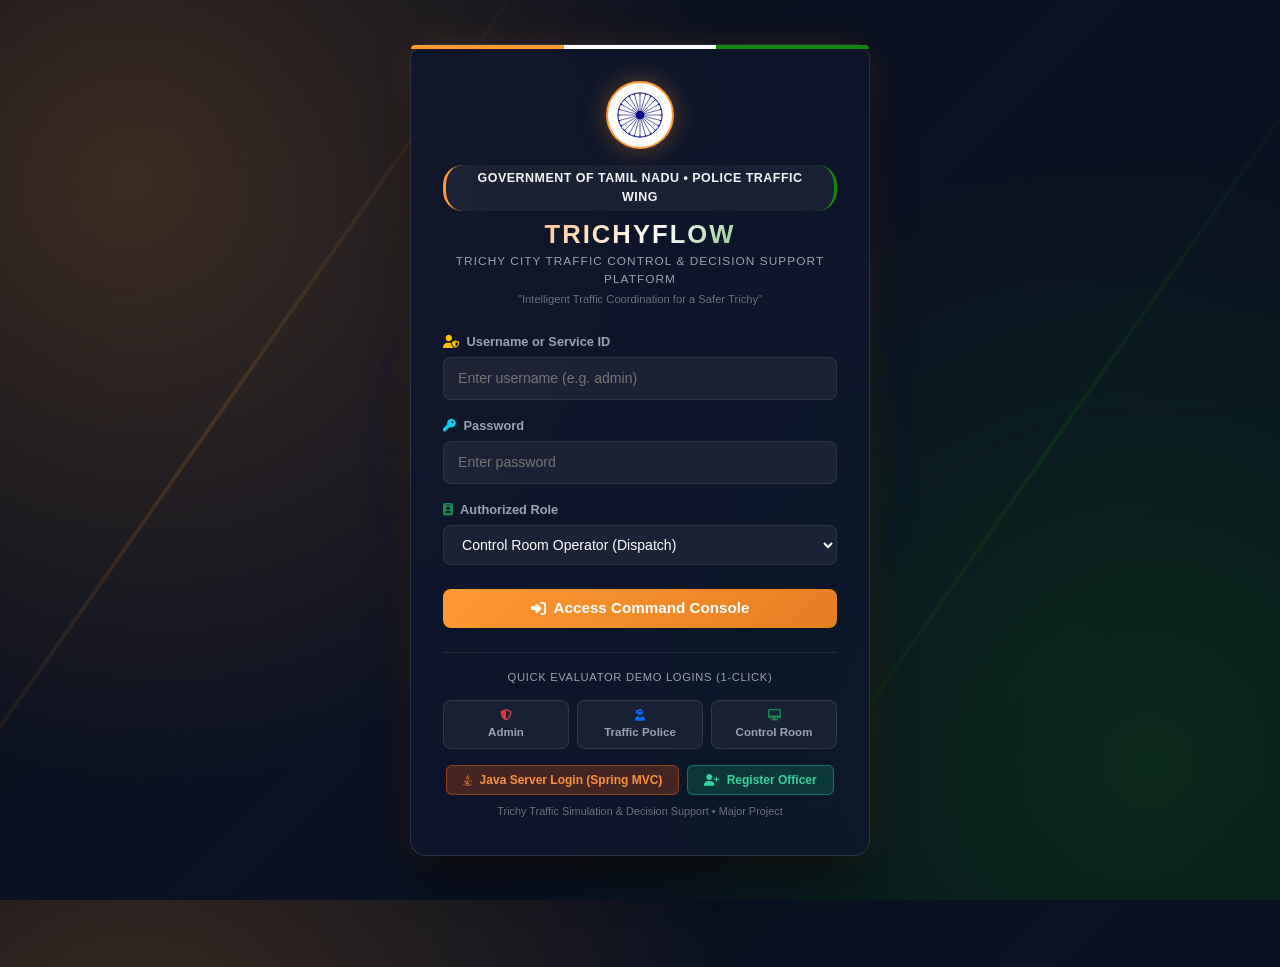
<file: index.html>
<!DOCTYPE html>
<html lang="en">
<head>
  <meta charset="UTF-8">
  <meta http-equiv="refresh" content="0; url=frontend/index.html">
  <title>TRICHYFLOW — Intelligent City Traffic Coordination & Emergency Response Platform</title>
  <script>
    window.location.replace("frontend/index.html");
  </script>
  <style>
    body {
      background-color: #060E1E;
      color: #FFFFFF;
      font-family: -apple-system, BlinkMacSystemFont, "Segoe UI", Roboto, sans-serif;
      display: flex;
      flex-direction: column;
      align-items: center;
      justify-content: center;
      min-height: 100vh;
      margin: 0;
      text-align: center;
    }
    .spinner {
      width: 48px;
      height: 48px;
      border: 4px solid rgba(255, 153, 51, 0.3);
      border-top: 4px solid #FF9933;
      border-radius: 50%;
      animation: spin 1s linear infinite;
      margin-bottom: 20px;
    }
    @keyframes spin {
      0% { transform: rotate(0deg); }
      100% { transform: rotate(360deg); }
    }
    a {
      color: #38bdf8;
      text-decoration: none;
      font-weight: 500;
    }
    a:hover {
      text-decoration: underline;
    }
  </style>
</head>
<body>
  <div class="spinner"></div>
  <h2>Loading TRICHYFLOW Control Center...</h2>
  <p>If you are not redirected automatically, <a href="frontend/index.html">click here to proceed</a>.</p>
</body>
</html>
</file>
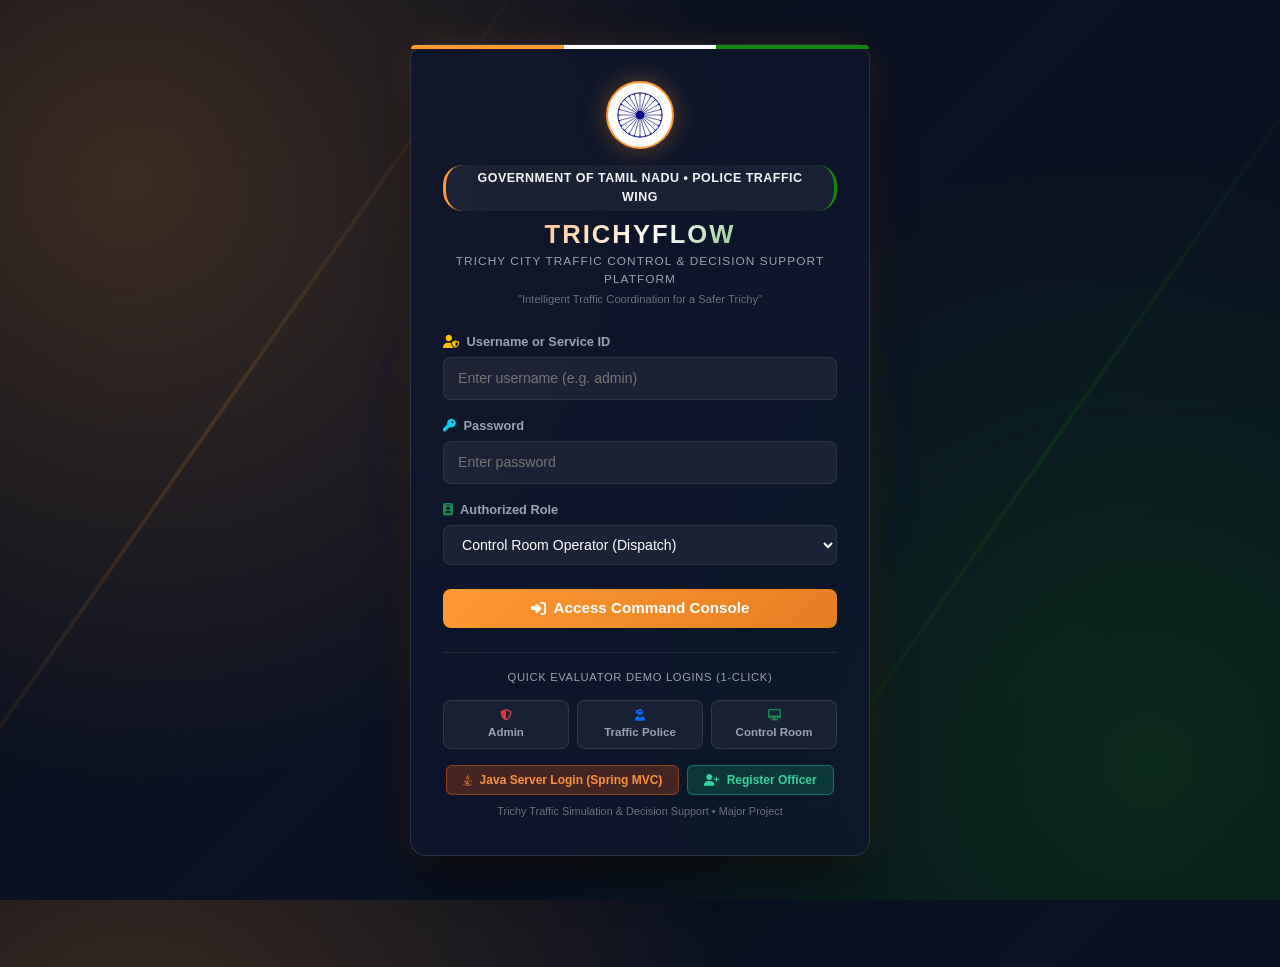
<file: frontend/index.html>
<!DOCTYPE html>
<html lang="en">
<head>
  <meta charset="UTF-8">
  <meta name="viewport" content="width=device-width, initial-scale=1.0">
  <title>TRICHYFLOW — Trichy City Traffic Control Command Centre</title>
  <!-- Bootstrap 5 CSS -->
  <link href="https://cdn.jsdelivr.net/npm/bootstrap@5.3.2/dist/css/bootstrap.min.css" rel="stylesheet">
  <!-- Font Awesome Icons -->
  <link rel="stylesheet" href="https://cdnjs.cloudflare.com/ajax/libs/font-awesome/6.4.2/css/all.min.css">
  <!-- Custom CSS -->
  <link rel="stylesheet" href="css/animations.css">
  <link rel="stylesheet" href="css/main.css">
  <style>
    /* Full-screen Indian Tricolour Background */
    body.login-page {
      background: radial-gradient(circle at 10% 20%, rgba(255, 153, 51, 0.22) 0%, transparent 45%),
                  radial-gradient(circle at 90% 85%, rgba(19, 136, 8, 0.22) 0%, transparent 45%),
                  linear-gradient(135deg, #050C1A 0%, #0A1122 50%, #060E1E 100%);
      min-height: 100vh;
      display: flex;
      align-items: center;
      justify-content: center;
      position: relative;
      overflow: hidden;
    }

    /* Ambient Road Flow Lights */
    .road-light-beam-1 {
      position: absolute;
      top: -20%;
      left: 15%;
      width: 4px;
      height: 140%;
      background: linear-gradient(180deg, transparent, var(--saffron), transparent);
      opacity: 0.15;
      transform: rotate(35deg);
      animation: floatParticles 8s ease-in-out infinite;
    }

    .road-light-beam-2 {
      position: absolute;
      bottom: -20%;
      right: 18%;
      width: 4px;
      height: 140%;
      background: linear-gradient(180deg, transparent, var(--india-green), transparent);
      opacity: 0.15;
      transform: rotate(35deg);
      animation: floatParticles 10s ease-in-out infinite reverse;
    }

    /* Subtle Rotating Ashoka Chakra in Center Background */
    .background-chakra {
      position: absolute;
      width: 580px;
      height: 580px;
      opacity: 0.04;
      pointer-events: none;
      z-index: 1;
      top: 50%;
      left: 50%;
      margin-top: -290px;
      margin-left: -290px;
    }

    /* Glassmorphism Login Container */
    .login-box {
      width: 100%;
      max-width: 460px;
      background: rgba(14, 22, 44, 0.82);
      backdrop-filter: blur(20px);
      -webkit-backdrop-filter: blur(20px);
      border: 1px solid rgba(255, 255, 255, 0.12);
      border-radius: 16px;
      padding: 36px 32px;
      box-shadow: 0 25px 50px -12px rgba(0, 0, 0, 0.7), 0 0 35px rgba(255, 153, 51, 0.12);
      position: relative;
      z-index: 10;
      animation: fadeInDown 0.6s cubic-bezier(0.16, 1, 0.3, 1) forwards;
    }

    .login-crest {
      width: 68px;
      height: 68px;
      margin: 0 auto 16px;
      background: #ffffff;
      border-radius: 50%;
      display: flex;
      align-items: center;
      justify-content: center;
      box-shadow: 0 0 24px var(--saffron-glow);
      border: 2px solid var(--saffron);
    }

    .demo-buttons-grid {
      display: grid;
      grid-template-columns: repeat(3, 1fr);
      gap: 8px;
      margin-top: 14px;
    }

    .demo-credential-btn {
      background: rgba(255, 255, 255, 0.05);
      border: 1px solid rgba(255, 255, 255, 0.1);
      color: #9CA3AF;
      border-radius: 8px;
      padding: 6px 4px;
      font-size: 0.72rem;
      text-align: center;
      cursor: pointer;
      transition: all 0.2s;
    }

    .demo-credential-btn:hover {
      background: rgba(255, 153, 51, 0.15);
      border-color: var(--saffron);
      color: #fff;
    }
  </style>
</head>
<body class="login-page">

  <!-- Ambient Light Beams -->
  <div class="road-light-beam-1"></div>
  <div class="road-light-beam-2"></div>

  <!-- Subtle Rotating Ashoka Chakra Background -->
  <div class="background-chakra animate-chakra">
    <img src="assets/images/ashoka_chakra.svg" alt="Ashoka Chakra" style="width: 100%; height: 100%;">
  </div>

  <div class="login-box">
    <!-- Tricolour Top Accent -->
    <div class="tricolour-bar" style="position: absolute; top: 0; left: 0; border-radius: 16px 16px 0 0;"></div>

    <div class="text-center mb-4">
      <div class="login-crest">
        <img src="assets/images/ashoka_chakra.svg" alt="Emblem" style="width: 48px; height: 48px;" class="animate-chakra-fast">
      </div>
      <div class="tricolour-pill mb-2">Government of Tamil Nadu • Police Traffic Wing</div>
      <h3 style="font-weight: 900; letter-spacing: 0.08em; margin: 0; font-size: 1.6rem;" class="brand-title">TRICHYFLOW</h3>
      <div style="font-size: 0.74rem; letter-spacing: 0.09em; color: #9CA3AF; text-transform: uppercase; margin-top: 4px;">
        Trichy City Traffic Control & Decision Support Platform
      </div>
      <div style="font-size: 0.7rem; color: #6B7280; margin-top: 2px;">
        "Intelligent Traffic Coordination for a Safer Trichy"
      </div>
    </div>

    <!-- Error message alert -->
    <div id="loginError" class="alert alert-danger py-2 px-3 mb-3 text-center" style="display: none; font-size: 0.8rem; background: rgba(239, 68, 68, 0.18); border-color: #ef4444; color: #fca5a5;"></div>

    <form id="loginForm">
      <div class="form-group mb-3">
        <label class="form-label"><i class="fa fa-user-shield text-warning me-1"></i> Username or Service ID</label>
        <input type="text" id="username" class="form-control-trichy" placeholder="Enter username (e.g. admin)" required>
      </div>

      <div class="form-group mb-3">
        <label class="form-label"><i class="fa fa-key text-info me-1"></i> Password</label>
        <input type="password" id="password" class="form-control-trichy" placeholder="Enter password" required>
      </div>

      <div class="form-group mb-4">
        <label class="form-label"><i class="fa fa-id-badge text-success me-1"></i> Authorized Role</label>
        <select id="roleSelect" class="form-control-trichy" required>
          <option value="ADMIN">System Administrator (Commissioner)</option>
          <option value="TRAFFIC_POLICE">Traffic Police (Field Operations)</option>
          <option value="CONTROL_ROOM" selected>Control Room Operator (Dispatch)</option>
        </select>
      </div>

      <button type="submit" class="btn-primary-trichy w-100 justify-content-center py-2" style="font-size: 0.95rem;">
        <i class="fa fa-sign-in-alt"></i> Access Command Console
      </button>
    </form>

    <!-- Preset Demo Logins for Instant College Evaluation -->
    <div class="mt-4 pt-3 border-top" style="border-color: rgba(255, 255, 255, 0.08) !important;">
      <div class="text-center" style="font-size: 0.7rem; color: #9CA3AF; text-transform: uppercase; letter-spacing: 0.06em;">
        Quick Evaluator Demo Logins (1-Click)
      </div>
      <div class="demo-buttons-grid">
        <button class="demo-credential-btn" data-user="admin" data-pass="admin123" data-role="ADMIN">
          <i class="fa fa-shield-alt text-danger"></i><br><b>Admin</b>
        </button>
        <button class="demo-credential-btn" data-user="police" data-pass="police123" data-role="TRAFFIC_POLICE">
          <i class="fa fa-user-ninja text-primary"></i><br><b>Traffic Police</b>
        </button>
        <button class="demo-credential-btn" data-user="control" data-pass="control123" data-role="CONTROL_ROOM">
          <i class="fa fa-desktop text-success"></i><br><b>Control Room</b>
        </button>
      </div>

      <!-- Java Spring Boot Portal Switch & Officer Registration -->
      <div class="mt-3 text-center d-flex justify-content-center gap-2">
        <a href="/login" class="badge text-decoration-none px-3 py-2" style="background: rgba(234, 88, 12, 0.25); border: 1px solid rgba(234, 88, 12, 0.5); color: #fb923c; font-size: 0.75rem;">
          <i class="fab fa-java me-1"></i> Java Server Login (Spring MVC)
        </a>
        <a href="/register" class="badge text-decoration-none px-3 py-2" style="background: rgba(16, 185, 129, 0.2); border: 1px solid rgba(16, 185, 129, 0.5); color: #34d399; font-size: 0.75rem;">
          <i class="fa fa-user-plus me-1"></i> Register Officer
        </a>
      </div>
      <div class="text-center mt-2" style="font-size: 0.68rem; color: #6B7280;">
        Trichy Traffic Simulation & Decision Support • Major Project
      </div>
    </div>
  </div>

  <!-- Scripts -->
  <script src="js/api.js"></script>
  <script src="js/auth.js"></script>
  <script>
    document.addEventListener('DOMContentLoaded', () => {
      AuthManager.initLogin();
    });
  </script>
</body>
</html>
</file>
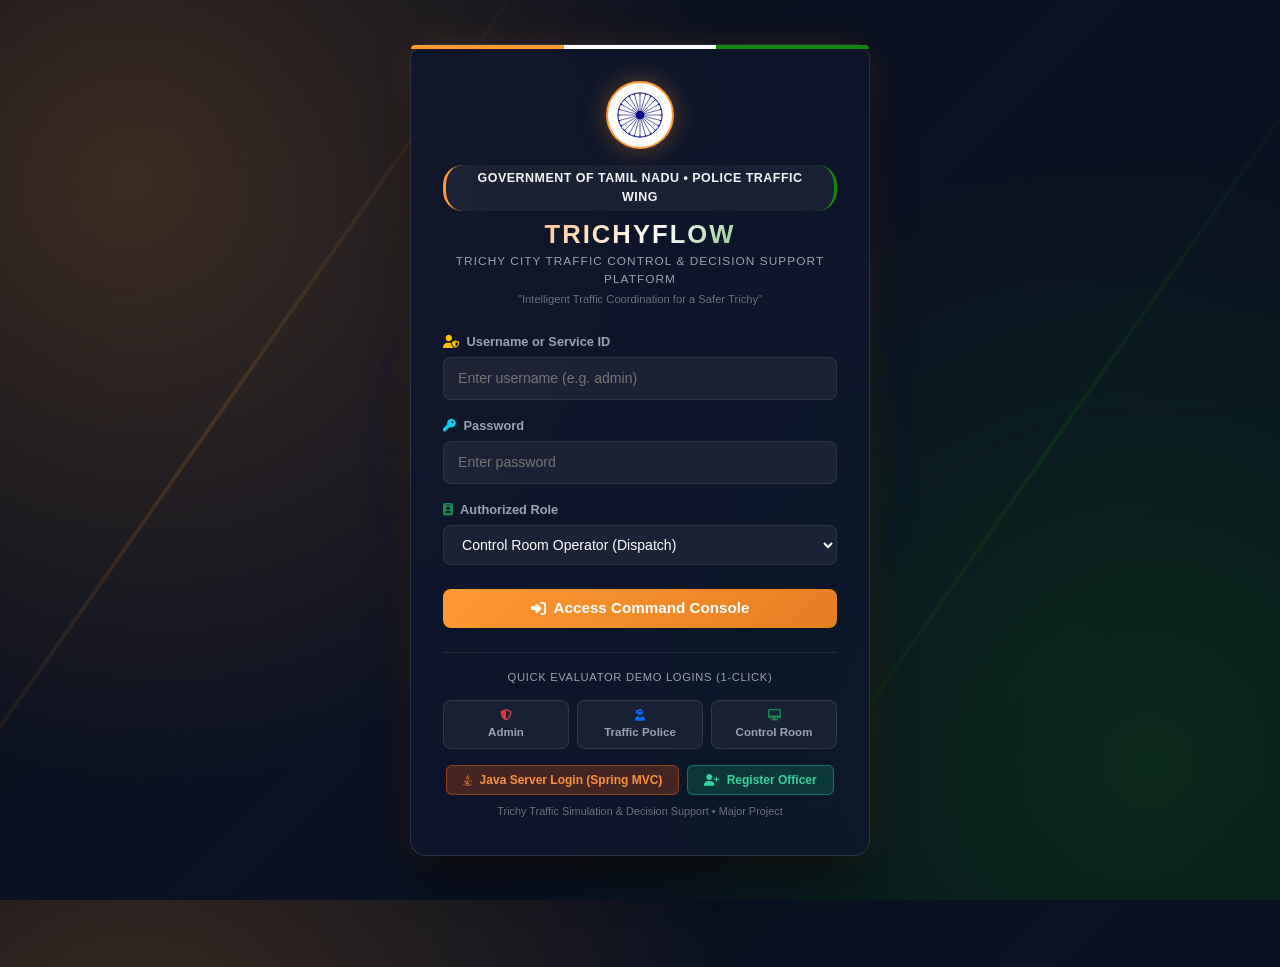
<file: frontend/police-dashboard.html>
<!DOCTYPE html>
<html lang="en">
<head>
  <meta charset="UTF-8">
  <meta name="viewport" content="width=device-width, initial-scale=1.0">
  <title>TRICHYFLOW — Traffic Police Field Command Portal</title>
  
  <!-- Bootstrap 5 CSS -->
  <link href="https://cdn.jsdelivr.net/npm/bootstrap@5.3.2/dist/css/bootstrap.min.css" rel="stylesheet">
  <!-- Font Awesome Icons -->
  <link rel="stylesheet" href="https://cdnjs.cloudflare.com/ajax/libs/font-awesome/6.4.2/css/all.min.css">
  
  <!-- Custom CSS -->
  <link rel="stylesheet" href="css/animations.css">
  <link rel="stylesheet" href="css/main.css">
</head>
<body>

  <!-- Top Navigation Header -->
  <header class="top-nav">
    <div class="brand-section">
      <div class="brand-logo-circle">
        <img src="assets/images/ashoka_chakra.svg" alt="Chakra" style="width: 28px; height: 28px;" class="animate-chakra">
      </div>
      <div>
        <div class="brand-title">TRICHYFLOW POLICE</div>
        <div class="brand-subtitle">Trichy City Traffic Police Field Operations Unit</div>
      </div>
    </div>

    <!-- Right Controls -->
    <div class="nav-actions">
      <div class="tricolour-pill">
        <i class="fa fa-shield-alt text-primary"></i> Field Duty Active
      </div>

      <!-- User Profile Badge -->
      <div class="user-profile-badge">
        <i class="fa fa-user-shield" style="font-size: 1.4rem; color: #3b82f6;"></i>
        <div>
          <div id="navUserName" style="font-size: 0.82rem; font-weight: 700; color: #fff;">Inspector M. Anbarasan</div>
          <div style="display: flex; gap: 6px; align-items: center;">
            <span id="navUserRole" class="role-pill role-police">TRAFFIC POLICE</span>
            <span id="navUserBadge" style="font-size: 0.68rem; color: #9ca3af;">TP-CHATH-42</span>
          </div>
        </div>
      </div>

      <a href="dashboard.html" class="btn-secondary-trichy" style="padding: 6px 12px; font-size: 0.8rem;" title="Switch to Control Room Map">
        <i class="fa fa-desktop"></i> Control Centre
      </a>

      <!-- Logout Button -->
      <button id="logoutBtn" class="btn-secondary-trichy" title="Sign Out" style="padding: 6px 10px;">
        <i class="fa fa-sign-out-alt"></i>
      </button>
    </div>
  </header>

  <div class="tricolour-bar"></div>

  <div class="container-fluid py-4 px-md-5">

    <!-- Quick Action Police Buttons Row -->
    <div class="glass-panel p-3 mb-4">
      <div class="d-flex flex-wrap gap-2 justify-content-between align-items-center">
        <div style="font-weight: 700; font-size: 0.9rem; color: #fff;">
          <i class="fa fa-bolt text-warning me-1"></i> Quick Police Field Actions:
        </div>
        <div class="d-flex flex-wrap gap-2">
          <button class="btn-danger-trichy" onclick="openPoliceModal('accident')">
            <i class="fa fa-car-crash"></i> Report Accident
          </button>
          <button class="btn-primary-trichy" onclick="openPoliceModal('roadblock')">
            <i class="fa fa-road-barrier"></i> Report Road Block
          </button>
          <button class="btn-green-trichy" onclick="openPoliceModal('challan')">
            <i class="fa fa-receipt"></i> Issue E-Challan
          </button>
          <a href="dashboard.html" class="btn-secondary-trichy">
            <i class="fa fa-map-marked-alt"></i> View Live Traffic Map
          </a>
          <button class="btn-secondary-trichy" onclick="alert('Priority Dispatch: Closest ambulance AMB-108-A is currently near Chathiram Bus Stand (1.2 km away).')">
            <i class="fa fa-ambulance text-danger"></i> Locate Ambulance
          </button>
        </div>
      </div>
    </div>

    <!-- Police Metrics Row -->
    <div class="stats-grid mb-4">
      <div class="glass-panel stat-card challans">
        <div class="stat-label">
          <span>Today's Violations</span>
          <i class="fa fa-video text-warning"></i>
        </div>
        <div class="stat-value" style="color: #34d399;">35</div>
        <div class="stat-subtext">Captured by Traffic Cameras</div>
      </div>

      <div class="glass-panel stat-card challans">
        <div class="stat-label">
          <span>Today's Challans</span>
          <i class="fa fa-file-invoice text-success"></i>
        </div>
        <div class="stat-value" style="color: #10b981;">₹42,500</div>
        <div class="stat-subtext">Issued by Division Officers</div>
      </div>

      <div class="glass-panel stat-card incidents">
        <div class="stat-label">
          <span>Unresolved Incidents</span>
          <i class="fa fa-clock text-danger"></i>
        </div>
        <div class="stat-value" style="color: #f87171;">04</div>
        <div class="stat-subtext">Officer dispatched on site</div>
      </div>

      <div class="glass-panel stat-card emergency">
        <div class="stat-label">
          <span>Nearby Emergency</span>
          <i class="fa fa-ambulance text-primary"></i>
        </div>
        <div class="stat-value" style="color: #60a5fa;">02</div>
        <div class="stat-subtext">Corridors in Sector 1</div>
      </div>
    </div>

    <!-- Police Content 2-Column Grid -->
    <div class="row g-4 mb-4">
      <!-- Unresolved Accidents & Roadblocks -->
      <div class="col-lg-7">
        <div class="glass-panel p-4 h-100">
          <div class="d-flex justify-content-between align-items-center mb-3">
            <h5 style="font-weight: 700; color: #fff; margin: 0;">
              <i class="fa fa-exclamation-circle text-danger me-2"></i> Field Incidents Assigned to You
            </h5>
            <span class="status-badge badge-critical">Active Alerts</span>
          </div>

          <div style="display: flex; flex-direction: column; gap: 12px;" id="policeIncidentsList">
            <!-- Populated via script -->
          </div>
        </div>
      </div>

      <!-- Nearby Emergency Vehicles on Field -->
      <div class="col-lg-5">
        <div class="glass-panel p-4 h-100">
          <div class="d-flex justify-content-between align-items-center mb-3">
            <h5 style="font-weight: 700; color: #fff; margin: 0;">
              <i class="fa fa-ambulance text-warning me-2"></i> Emergency Vehicles in Sector
            </h5>
            <span class="tricolour-pill">Real-time GPS</span>
          </div>

          <div style="display: flex; flex-direction: column; gap: 10px;" id="policeEmergencyVehiclesList">
            <!-- Populated via script -->
          </div>
        </div>
      </div>
    </div>

    <!-- Recent Field Challans Issued -->
    <div class="glass-panel p-4">
      <div class="d-flex justify-content-between align-items-center mb-3">
        <h5 style="font-weight: 700; color: #fff; margin: 0;">
          <i class="fa fa-receipt text-success me-2"></i> Recent E-Challans Issued by Your Division
        </h5>
        <button class="btn-green-trichy" onclick="openPoliceModal('challan')">
          <i class="fa fa-plus"></i> New Field Challan
        </button>
      </div>

      <div class="table-responsive">
        <table class="trichy-table">
          <thead>
            <tr>
              <th>Notice No</th>
              <th>Vehicle Number</th>
              <th>Owner Name</th>
              <th>Violation</th>
              <th>Location</th>
              <th>Fine Amount</th>
              <th>Status</th>
            </tr>
          </thead>
          <tbody id="policeChallansTableBody"></tbody>
        </table>
      </div>
    </div>

  </div>

  <!-- Scripts -->
  <script src="js/api.js"></script>
  <script src="js/auth.js"></script>
  <script>
    document.addEventListener('DOMContentLoaded', () => {
      // 1. Session check
      AuthManager.checkSession('TRAFFIC_POLICE');

      // 2. Populate incidents
      const incContainer = document.getElementById('policeIncidentsList');
      if (incContainer) {
        incContainer.innerHTML = TrichyMockDB.incidents.map(inc => `
          <div class="glass-panel p-3" style="border-left: 4px solid ${inc.severity === 'CRITICAL' ? '#ef4444' : '#f59e0b'};">
            <div class="d-flex justify-content-between">
              <b style="color: #fff; font-size: 0.9rem;">${inc.type.replace('_', ' ')}: ${inc.location}</b>
              <span class="status-badge badge-${inc.severity.toLowerCase()}">${inc.severity}</span>
            </div>
            <div style="font-size: 0.8rem; color: #d1d5db; margin: 4px 0;">${inc.description}</div>
            <div style="font-size: 0.76rem; color: #38bdf8;"><i class="fa fa-directions"></i> Recommended Detour: ${inc.detour}</div>
            <div class="d-flex justify-content-end gap-2 mt-2">
              <button class="btn-secondary-trichy" style="padding: 2px 8px; font-size: 0.72rem;" onclick="alert('Dispatched tow-truck and traffic constables to ${inc.location}.')">
                <i class="fa fa-truck-pickup"></i> Dispatch Recovery
              </button>
              <button class="btn-primary-trichy" style="padding: 2px 8px; font-size: 0.72rem;" onclick="alert('Incident #${inc.id} status updated to RESOLVED in database.')">
                <i class="fa fa-check"></i> Mark Cleared
              </button>
            </div>
          </div>
        `).join('');
      }

      // 3. Populate emergency vehicles
      const evContainer = document.getElementById('policeEmergencyVehiclesList');
      if (evContainer) {
        evContainer.innerHTML = TrichyMockDB.emergencyVehicles.map(v => `
          <div class="glass-panel p-3" style="border-left: 4px solid #3b82f6;">
            <div class="d-flex justify-content-between">
              <b style="color: #fff; font-size: 0.88rem;"><i class="fa fa-ambulance text-danger me-1"></i> ${v.code} (${v.type})</b>
              <span class="status-badge badge-${v.status === 'EN_ROUTE' ? 'critical' : 'normal'}">${v.status}</span>
            </div>
            <div style="font-size: 0.76rem; color: #9ca3af; margin-top: 4px;">
              Assigned Driver: <b>${v.driver}</b> (${v.contact})
            </div>
            <div style="font-size: 0.74rem; color: #38bdf8; margin-top: 2px;">
              Heading to: Mahatma Gandhi Memorial Govt Hospital (GH)
            </div>
          </div>
        `).join('');
      }

      // 4. Populate challans
      const challanBody = document.getElementById('policeChallansTableBody');
      if (challanBody) {
        challanBody.innerHTML = TrichyMockDB.challans.slice(0, 7).map(c => `
          <tr>
            <td><b>#CHL-${c.id}</b></td>
            <td><span class="tricolour-pill" style="font-family: monospace;">${c.vehicleNo}</span></td>
            <td>${c.owner}</td>
            <td><b style="color: #f87171;">${c.violation}</b></td>
            <td>${c.location}</td>
            <td><b>₹${c.fine}</b></td>
            <td><span class="status-badge ${c.status === 'PAID' ? 'badge-normal' : 'badge-critical'}">${c.status}</span></td>
          </tr>
        `).join('');
      }
    });

    function openPoliceModal(type) {
      if (type === 'challan') {
        const vno = prompt("Enter Vehicle Registration No (e.g. TN45AB1234):", "TN45XX9999");
        if (!vno) return;
        const offense = prompt("Enter Offense (Signal Jump / Speeding / No Helmet):", "Signal Jump");
        const fine = prompt("Fine Amount (₹):", "1000");
        TrichyAPI.createChallan({
          vehicleNo: vno.toUpperCase(),
          owner: "Registered Owner",
          violation: offense || "Signal Jump",
          location: "Thillai Nagar Signal",
          fine: parseFloat(fine) || 1000,
          status: "UNPAID"
        });
        alert(`Challan created successfully for ${vno}!\nLogged under Inspector M. Anbarasan.`);
        location.reload();
      } else if (type === 'accident') {
        const loc = prompt("Enter Accident Location in Trichy:", "Palakkarai Flyover Incline");
        if (!loc) return;
        TrichyAPI.reportIncident({
          type: "ACCIDENT",
          location: loc,
          lat: 10.8122,
          lng: 78.6981,
          severity: "HIGH",
          vehicles: 2,
          injuries: 1,
          description: "Field officer reported collision.",
          detour: "Divert via Goods Shed Road"
        });
        alert("Accident logged to central control room and map alert broadcasted!");
        location.reload();
      } else if (type === 'roadblock') {
        const reason = prompt("Enter Closure Reason:", "Emergency culvert structural repair");
        if (!reason) return;
        TrichyAPI.reportRoadBlock({
          roadId: 1,
          roadName: "Cauvery River Trunk Road",
          reason: reason,
          severity: "COMPLETE",
          start: "Now",
          end: "4 Hours",
          diversion: "Divert through Thiruvanaikoil old bridge."
        });
        alert("Road block logged and central GIS map updated!");
        location.reload();
      }
    }
  </script>
</body>
</html>
</file>
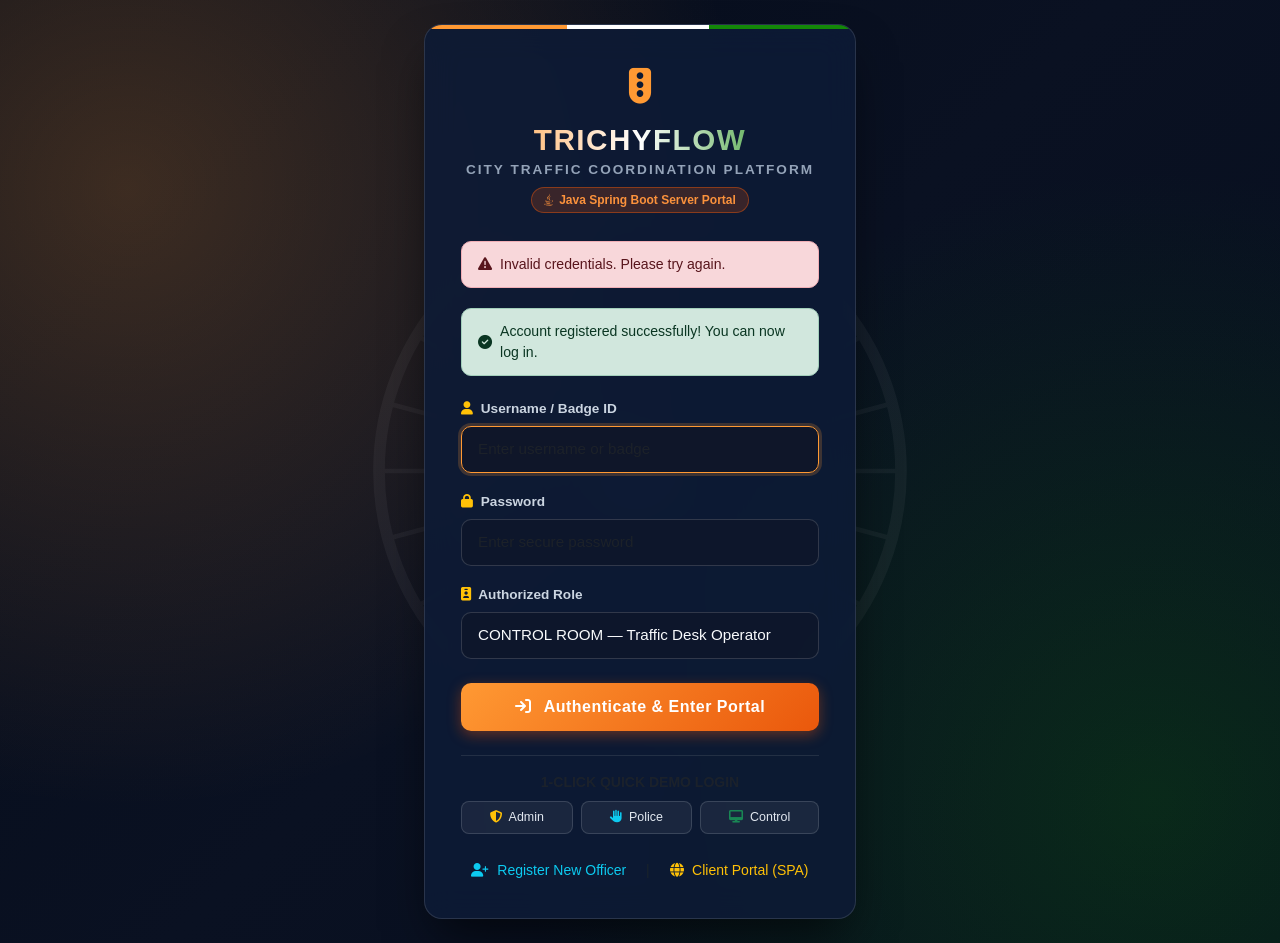
<file: backend/src/main/resources/templates/login.html>
<!DOCTYPE html>
<html xmlns:th="http://www.thymeleaf.org" lang="en">
<head>
  <meta charset="UTF-8">
  <meta name="viewport" content="width=device-width, initial-scale=1.0">
  <title>TRICHYFLOW — Java Portal Login | Trichy Traffic Control</title>
  <!-- Bootstrap 5 CSS -->
  <link href="https://cdn.jsdelivr.net/npm/bootstrap@5.3.2/dist/css/bootstrap.min.css" rel="stylesheet">
  <!-- Font Awesome Icons -->
  <link rel="stylesheet" href="https://cdnjs.cloudflare.com/ajax/libs/font-awesome/6.4.2/css/all.min.css">
  <style>
    :root {
      --saffron: #FF9933;
      --white: #FFFFFF;
      --india-green: #138808;
      --navy: #000080;
      --bg-dark: #060E1E;
      --card-bg: rgba(13, 27, 54, 0.88);
      --border-color: rgba(255, 255, 255, 0.12);
      --accent-blue: #38bdf8;
    }

    body {
      background: radial-gradient(circle at 10% 20%, rgba(255, 153, 51, 0.22) 0%, transparent 45%),
                  radial-gradient(circle at 90% 85%, rgba(19, 136, 8, 0.22) 0%, transparent 45%),
                  linear-gradient(135deg, #050C1A 0%, #0A1122 50%, #060E1E 100%);
      color: #F8FAFC;
      font-family: -apple-system, BlinkMacSystemFont, "Segoe UI", Roboto, sans-serif;
      min-height: 100vh;
      display: flex;
      align-items: center;
      justify-content: center;
      margin: 0;
      overflow-x: hidden;
      position: relative;
    }

    .ashoka-chakra-bg {
      position: absolute;
      width: 580px;
      height: 580px;
      opacity: 0.045;
      animation: rotateChakra 120s linear infinite;
      pointer-events: none;
      z-index: 0;
    }

    @keyframes rotateChakra {
      from { transform: rotate(0deg); }
      to { transform: rotate(360deg); }
    }

    .login-container {
      position: relative;
      z-index: 10;
      width: 100%;
      max-width: 480px;
      padding: 1.5rem;
    }

    .glass-card {
      background: var(--card-bg);
      backdrop-filter: blur(16px);
      -webkit-backdrop-filter: blur(16px);
      border: 1px solid var(--border-color);
      border-radius: 18px;
      box-shadow: 0 25px 50px -12px rgba(0, 0, 0, 0.65);
      padding: 2.25rem;
      position: relative;
      overflow: hidden;
    }

    .glass-card::before {
      content: '';
      position: absolute;
      top: 0;
      left: 0;
      right: 0;
      height: 4px;
      background: linear-gradient(90deg, var(--saffron) 0%, var(--saffron) 33%, #FFFFFF 33%, #FFFFFF 66%, var(--india-green) 66%, var(--india-green) 100%);
    }

    .logo-area {
      text-align: center;
      margin-bottom: 1.75rem;
    }

    .app-title {
      font-size: 1.85rem;
      font-weight: 800;
      letter-spacing: 1.5px;
      margin: 0.5rem 0 0.2rem;
      background: linear-gradient(90deg, var(--saffron) 0%, #FFFFFF 50%, var(--india-green) 100%);
      -webkit-background-clip: text;
      -webkit-text-fill-color: transparent;
    }

    .app-subtitle {
      color: #94A3B8;
      font-size: 0.85rem;
      text-transform: uppercase;
      letter-spacing: 2px;
      font-weight: 600;
    }

    .badge-java {
      display: inline-flex;
      align-items: center;
      gap: 6px;
      background: rgba(234, 88, 12, 0.2);
      border: 1px solid rgba(234, 88, 12, 0.45);
      color: #fb923c;
      padding: 3px 12px;
      border-radius: 20px;
      font-size: 0.75rem;
      font-weight: 600;
      margin-top: 6px;
    }

    .form-label {
      font-size: 0.85rem;
      font-weight: 600;
      color: #CBD5E1;
      margin-bottom: 0.4rem;
    }

    .form-control, .form-select {
      background: rgba(15, 23, 42, 0.75);
      border: 1px solid rgba(255, 255, 255, 0.15);
      color: #F8FAFC;
      border-radius: 10px;
      padding: 0.7rem 1rem;
      font-size: 0.95rem;
      transition: all 0.2s ease;
    }

    .form-control:focus, .form-select:focus {
      background: rgba(15, 23, 42, 0.95);
      border-color: var(--saffron);
      box-shadow: 0 0 0 3px rgba(255, 153, 51, 0.2);
      color: #FFFFFF;
    }

    .btn-tricolour {
      background: linear-gradient(135deg, var(--saffron) 0%, #ea580c 100%);
      border: none;
      color: #FFFFFF;
      font-weight: 700;
      letter-spacing: 0.5px;
      padding: 0.75rem;
      border-radius: 10px;
      width: 100%;
      font-size: 1rem;
      box-shadow: 0 4px 14px rgba(234, 88, 12, 0.4);
      transition: all 0.25s ease;
      cursor: pointer;
    }

    .btn-tricolour:hover {
      background: linear-gradient(135deg, #fb923c 0%, #f97316 100%);
      box-shadow: 0 6px 20px rgba(234, 88, 12, 0.6);
      transform: translateY(-1px);
    }

    .demo-pill-btn {
      background: rgba(255, 255, 255, 0.06);
      border: 1px solid rgba(255, 255, 255, 0.14);
      color: #E2E8F0;
      font-size: 0.78rem;
      border-radius: 8px;
      padding: 6px 10px;
      text-align: center;
      cursor: pointer;
      transition: all 0.2s ease;
    }

    .demo-pill-btn:hover {
      background: rgba(255, 255, 255, 0.14);
      color: #FFFFFF;
      border-color: var(--accent-blue);
    }

    .alert-custom {
      padding: 0.75rem 1rem;
      border-radius: 10px;
      font-size: 0.88rem;
      margin-bottom: 1.25rem;
    }
  </style>
</head>
<body>

  <!-- Rotating Ashoka Chakra Background -->
  <svg class="ashoka-chakra-bg" viewBox="0 0 100 100">
    <circle cx="50" cy="50" r="45" fill="none" stroke="#FFFFFF" stroke-width="2"/>
    <circle cx="50" cy="50" r="6" fill="#FFFFFF"/>
    <!-- 24 Spokes -->
    <g stroke="#FFFFFF" stroke-width="0.8">
      <line x1="50" y1="50" x2="50" y2="5" />
      <line x1="50" y1="50" x2="50" y2="95" />
      <line x1="50" y1="50" x2="5" y2="50" />
      <line x1="50" y1="50" x2="95" y2="50" />
      <line x1="50" y1="50" x2="18.18" y2="18.18" />
      <line x1="50" y1="50" x2="81.82" y2="81.82" />
      <line x1="50" y1="50" x2="18.18" y2="81.82" />
      <line x1="50" y1="50" x2="81.82" y2="18.18" />
      <line x1="50" y1="50" x2="38.36" y2="6.6" />
      <line x1="50" y1="50" x2="61.64" y2="93.4" />
      <line x1="50" y1="50" x2="6.6" y2="38.36" />
      <line x1="50" y1="50" x2="93.4" y2="61.64" />
      <line x1="50" y1="50" x2="26.7" y2="11.7" />
      <line x1="50" y1="50" x2="73.3" y2="88.3" />
      <line x1="50" y1="50" x2="11.7" y2="26.7" />
      <line x1="50" y1="50" x2="88.3" y2="73.3" />
      <line x1="50" y1="50" x2="61.64" y2="6.6" />
      <line x1="50" y1="50" x2="38.36" y2="93.4" />
      <line x1="50" y1="50" x2="93.4" y2="38.36" />
      <line x1="50" y1="50" x2="6.6" y2="61.64" />
      <line x1="50" y1="50" x2="73.3" y2="11.7" />
      <line x1="50" y1="50" x2="26.7" y2="88.3" />
      <line x1="50" y1="50" x2="88.3" y2="26.7" />
      <line x1="50" y1="50" x2="11.7" y2="73.3" />
    </g>
  </svg>

  <div class="login-container">
    <div class="glass-card">
      <div class="logo-area">
        <div style="font-size: 2.2rem; color: var(--saffron);">
          <i class="fa-solid fa-traffic-light"></i>
        </div>
        <h1 class="app-title">TRICHYFLOW</h1>
        <div class="app-subtitle">City Traffic Coordination Platform</div>
        <div>
          <span class="badge-java">
            <i class="fa-brands fa-java"></i> Java Spring Boot Server Portal
          </span>
        </div>
      </div>

      <!-- Feedback Alerts -->
      <div th:if="${error}" class="alert-custom alert alert-danger d-flex align-items-center gap-2">
        <i class="fa-solid fa-triangle-exclamation"></i>
        <span th:text="${error}">Invalid credentials. Please try again.</span>
      </div>

      <div th:if="${msg}" class="alert-custom alert alert-success d-flex align-items-center gap-2">
        <i class="fa-solid fa-circle-check"></i>
        <span th:text="${msg}">Account registered successfully! You can now log in.</span>
      </div>

      <!-- Java Form Login -->
      <form th:action="@{/login}" method="post" id="loginForm">
        <div class="mb-3">
          <label class="form-label">
            <i class="fa-solid fa-user text-warning me-1"></i> Username / Badge ID
          </label>
          <input type="text" name="username" id="username" class="form-control" placeholder="Enter username or badge" required autofocus>
        </div>

        <div class="mb-3">
          <label class="form-label">
            <i class="fa-solid fa-lock text-warning me-1"></i> Password
          </label>
          <input type="password" name="password" id="password" class="form-control" placeholder="Enter secure password" required>
        </div>

        <div class="mb-3">
          <label class="form-label">
            <i class="fa-solid fa-id-badge text-warning me-1"></i> Authorized Role
          </label>
          <select name="role" id="role" class="form-select">
            <option value="ADMIN">ADMIN — Traffic Commissioner / Superuser</option>
            <option value="TRAFFIC_POLICE">TRAFFIC POLICE — Field & Enforcement Officer</option>
            <option value="CONTROL_ROOM" selected>CONTROL ROOM — Traffic Desk Operator</option>
          </select>
        </div>

        <button type="submit" class="btn btn-tricolour mt-2">
          <i class="fa-solid fa-arrow-right-to-bracket me-2"></i> Authenticate & Enter Portal
        </button>
      </form>

      <!-- 1-Click Demo Fill -->
      <div class="mt-4 pt-3 border-top border-secondary border-opacity-25">
        <div class="text-center text-muted small mb-2 fw-semibold">1-CLICK QUICK DEMO LOGIN</div>
        <div class="d-grid gap-2 d-md-flex justify-content-between">
          <button type="button" class="demo-pill-btn flex-fill" onclick="fillDemo('admin', 'admin123', 'ADMIN')">
            <i class="fa-solid fa-shield-halved text-warning me-1"></i> Admin
          </button>
          <button type="button" class="demo-pill-btn flex-fill" onclick="fillDemo('police', 'police123', 'TRAFFIC_POLICE')">
            <i class="fa-solid fa-hand text-info me-1"></i> Police
          </button>
          <button type="button" class="demo-pill-btn flex-fill" onclick="fillDemo('control', 'control123', 'CONTROL_ROOM')">
            <i class="fa-solid fa-desktop text-success me-1"></i> Control
          </button>
        </div>
      </div>

      <!-- Registration & Client Links -->
      <div class="text-center mt-3 pt-2">
        <a th:href="@{/register}" class="text-info text-decoration-none small me-3">
          <i class="fa-solid fa-user-plus me-1"></i> Register New Officer
        </a>
        <span class="text-muted small">|</span>
        <a href="/frontend/index.html" class="text-warning text-decoration-none small ms-3">
          <i class="fa-solid fa-globe me-1"></i> Client Portal (SPA)
        </a>
      </div>
    </div>
  </div>

  <script>
    function fillDemo(username, password, role) {
      document.getElementById('username').value = username;
      document.getElementById('password').value = password;
      document.getElementById('role').value = role;
    }
  </script>
</body>
</html>
</file>
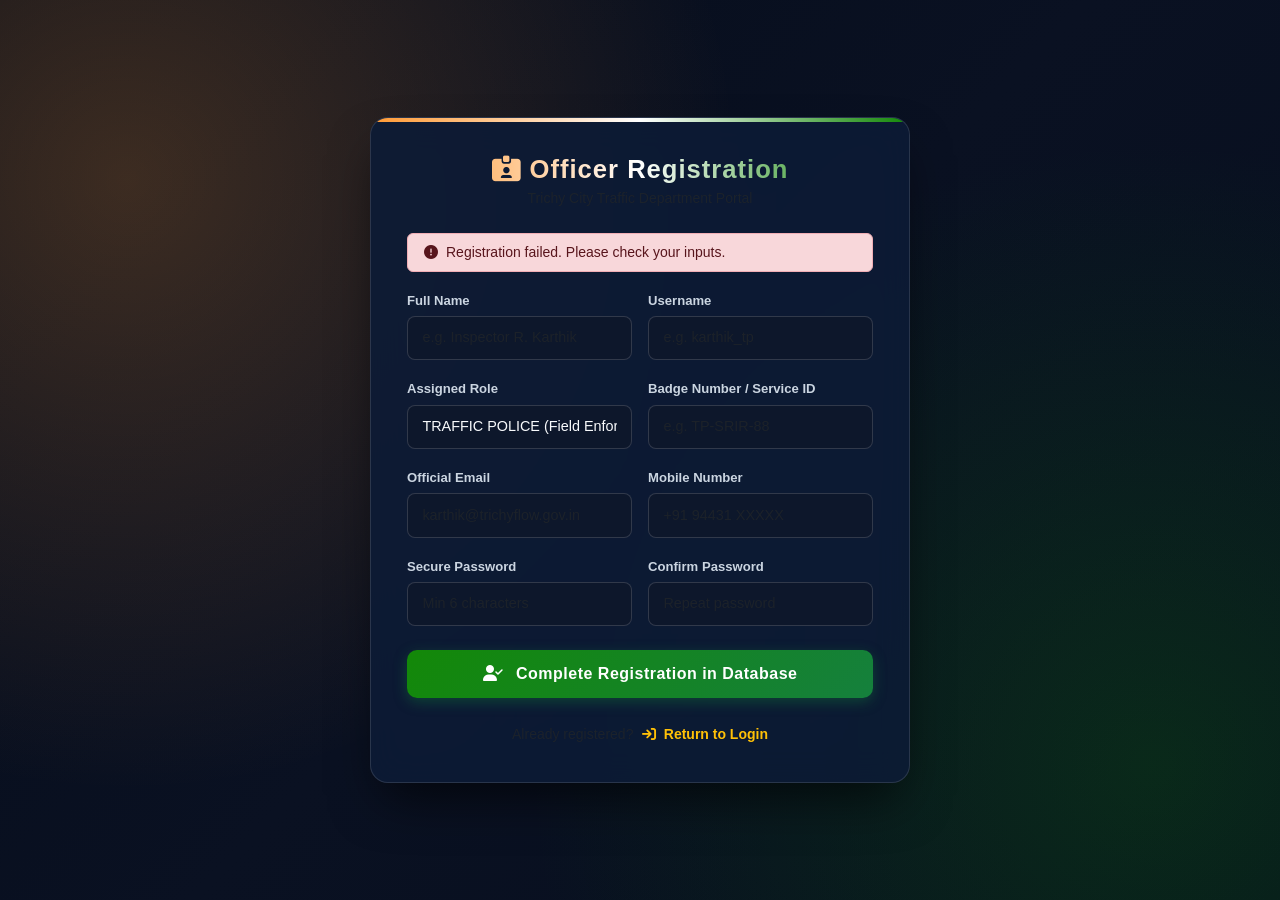
<file: backend/src/main/resources/templates/register.html>
<!DOCTYPE html>
<html xmlns:th="http://www.thymeleaf.org" lang="en">
<head>
  <meta charset="UTF-8">
  <meta name="viewport" content="width=device-width, initial-scale=1.0">
  <title>TRICHYFLOW — Register Officer / Operator | Trichy Traffic Control</title>
  <!-- Bootstrap 5 CSS -->
  <link href="https://cdn.jsdelivr.net/npm/bootstrap@5.3.2/dist/css/bootstrap.min.css" rel="stylesheet">
  <!-- Font Awesome Icons -->
  <link rel="stylesheet" href="https://cdnjs.cloudflare.com/ajax/libs/font-awesome/6.4.2/css/all.min.css">
  <style>
    :root {
      --saffron: #FF9933;
      --white: #FFFFFF;
      --india-green: #138808;
      --navy: #000080;
      --card-bg: rgba(13, 27, 54, 0.90);
      --border-color: rgba(255, 255, 255, 0.12);
      --accent-blue: #38bdf8;
    }

    body {
      background: radial-gradient(circle at 10% 20%, rgba(255, 153, 51, 0.22) 0%, transparent 45%),
                  radial-gradient(circle at 90% 85%, rgba(19, 136, 8, 0.22) 0%, transparent 45%),
                  linear-gradient(135deg, #050C1A 0%, #0A1122 50%, #060E1E 100%);
      color: #F8FAFC;
      font-family: -apple-system, BlinkMacSystemFont, "Segoe UI", Roboto, sans-serif;
      min-height: 100vh;
      display: flex;
      align-items: center;
      justify-content: center;
      margin: 0;
      padding: 2rem 1rem;
    }

    .register-container {
      width: 100%;
      max-width: 540px;
    }

    .glass-card {
      background: var(--card-bg);
      backdrop-filter: blur(16px);
      -webkit-backdrop-filter: blur(16px);
      border: 1px solid var(--border-color);
      border-radius: 18px;
      box-shadow: 0 25px 50px -12px rgba(0, 0, 0, 0.65);
      padding: 2.25rem;
      position: relative;
      overflow: hidden;
    }

    .glass-card::before {
      content: '';
      position: absolute;
      top: 0;
      left: 0;
      right: 0;
      height: 4px;
      background: linear-gradient(90deg, var(--saffron) 0%, #FFFFFF 50%, var(--india-green) 100%);
    }

    .app-title {
      font-size: 1.6rem;
      font-weight: 800;
      letter-spacing: 1px;
      background: linear-gradient(90deg, var(--saffron) 0%, #FFFFFF 50%, var(--india-green) 100%);
      -webkit-background-clip: text;
      -webkit-text-fill-color: transparent;
      margin-bottom: 0.2rem;
    }

    .form-label {
      font-size: 0.82rem;
      font-weight: 600;
      color: #CBD5E1;
      margin-bottom: 0.35rem;
    }

    .form-control, .form-select {
      background: rgba(15, 23, 42, 0.75);
      border: 1px solid rgba(255, 255, 255, 0.15);
      color: #F8FAFC;
      border-radius: 8px;
      padding: 0.65rem 0.9rem;
      font-size: 0.9rem;
    }

    .form-control:focus, .form-select:focus {
      background: rgba(15, 23, 42, 0.95);
      border-color: var(--saffron);
      box-shadow: 0 0 0 3px rgba(255, 153, 51, 0.2);
      color: #FFFFFF;
    }

    .btn-register {
      background: linear-gradient(135deg, var(--india-green) 0%, #15803d 100%);
      border: none;
      color: #FFFFFF;
      font-weight: 700;
      letter-spacing: 0.5px;
      padding: 0.75rem;
      border-radius: 10px;
      width: 100%;
      font-size: 1rem;
      box-shadow: 0 4px 14px rgba(21, 128, 61, 0.4);
      transition: all 0.25s ease;
      cursor: pointer;
    }

    .btn-register:hover {
      background: linear-gradient(135deg, #16a34a 0%, #15803d 100%);
      transform: translateY(-1px);
    }
  </style>
</head>
<body>

  <div class="register-container">
    <div class="glass-card">
      <div class="text-center mb-4">
        <h1 class="app-title"><i class="fa-solid fa-id-card-clip text-warning me-2"></i>Officer Registration</h1>
        <div class="text-muted small">Trichy City Traffic Department Portal</div>
      </div>

      <div th:if="${error}" class="alert alert-danger py-2 px-3 small d-flex align-items-center gap-2">
        <i class="fa-solid fa-circle-exclamation"></i>
        <span th:text="${error}">Registration failed. Please check your inputs.</span>
      </div>

      <form th:action="@{/register}" method="post">
        <div class="row g-3">
          <div class="col-md-6">
            <label class="form-label">Full Name</label>
            <input type="text" name="fullName" class="form-control" placeholder="e.g. Inspector R. Karthik" required>
          </div>
          <div class="col-md-6">
            <label class="form-label">Username</label>
            <input type="text" name="username" class="form-control" placeholder="e.g. karthik_tp" required>
          </div>

          <div class="col-md-6">
            <label class="form-label">Assigned Role</label>
            <select name="role" class="form-select" required>
              <option value="TRAFFIC_POLICE" selected>TRAFFIC POLICE (Field Enforcement)</option>
              <option value="CONTROL_ROOM">CONTROL ROOM (Desk Operator)</option>
              <option value="ADMIN">ADMIN (Supervisory Officer)</option>
            </select>
          </div>
          <div class="col-md-6">
            <label class="form-label">Badge Number / Service ID</label>
            <input type="text" name="badgeNumber" class="form-control" placeholder="e.g. TP-SRIR-88" required>
          </div>

          <div class="col-md-6">
            <label class="form-label">Official Email</label>
            <input type="email" name="email" class="form-control" placeholder="karthik@trichyflow.gov.in" required>
          </div>
          <div class="col-md-6">
            <label class="form-label">Mobile Number</label>
            <input type="text" name="phone" class="form-control" placeholder="+91 94431 XXXXX" required>
          </div>

          <div class="col-md-6">
            <label class="form-label">Secure Password</label>
            <input type="password" name="password" class="form-control" placeholder="Min 6 characters" required>
          </div>
          <div class="col-md-6">
            <label class="form-label">Confirm Password</label>
            <input type="password" name="confirmPassword" class="form-control" placeholder="Repeat password" required>
          </div>
        </div>

        <button type="submit" class="btn btn-register mt-4">
          <i class="fa-solid fa-user-check me-2"></i> Complete Registration in Database
        </button>
      </form>

      <div class="text-center mt-3 pt-2">
        <span class="text-muted small">Already registered?</span>
        <a th:href="@{/login}" class="text-warning text-decoration-none small fw-semibold ms-1">
          <i class="fa-solid fa-arrow-right-to-bracket me-1"></i> Return to Login
        </a>
      </div>
    </div>
  </div>

</body>
</html>
</file>
<file: frontend/css/animations.css>
/* ==============================================================================
   TRICHYFLOW Animations: Indian Tricolour Flow, Ashoka Chakra, Traffic Dynamics
   ============================================================================== */

@keyframes chakraRotate {
  from {
    transform: rotate(0deg);
  }
  to {
    transform: rotate(360deg);
  }
}

@keyframes tricolourFlow {
  0% {
    background-position: 0% 50%;
  }
  50% {
    background-position: 100% 50%;
  }
  100% {
    background-position: 0% 50%;
  }
}

@keyframes floatParticles {
  0% {
    transform: translateY(0px) translateX(0px);
    opacity: 0.3;
  }
  50% {
    transform: translateY(-25px) translateX(15px);
    opacity: 0.8;
  }
  100% {
    transform: translateY(0px) translateX(0px);
    opacity: 0.3;
  }
}

@keyframes roadLightFlow {
  0% {
    stroke-dashoffset: 200;
  }
  100% {
    stroke-dashoffset: 0;
  }
}

@keyframes pulseGlowRed {
  0% {
    box-shadow: 0 0 0 0 rgba(239, 68, 68, 0.7);
  }
  70% {
    box-shadow: 0 0 0 15px rgba(239, 68, 68, 0);
  }
  100% {
    box-shadow: 0 0 0 0 rgba(239, 68, 68, 0);
  }
}

@keyframes pulseGlowBlue {
  0% {
    box-shadow: 0 0 0 0 rgba(59, 130, 246, 0.8);
  }
  70% {
    box-shadow: 0 0 0 18px rgba(59, 130, 246, 0);
  }
  100% {
    box-shadow: 0 0 0 0 rgba(59, 130, 246, 0);
  }
}

@keyframes pulseGlowGreen {
  0% {
    box-shadow: 0 0 0 0 rgba(16, 185, 129, 0.7);
  }
  70% {
    box-shadow: 0 0 0 12px rgba(16, 185, 129, 0);
  }
  100% {
    box-shadow: 0 0 0 0 rgba(16, 185, 129, 0);
  }
}

@keyframes greenCorridorDash {
  to {
    stroke-dashoffset: -40;
  }
}

@keyframes emergencyFlash {
  0%, 100% {
    background-color: rgba(220, 38, 38, 0.2);
    border-color: #ef4444;
  }
  50% {
    background-color: rgba(30, 58, 138, 0.2);
    border-color: #3b82f6;
  }
}

@keyframes slideInRight {
  from {
    transform: translateX(120%);
    opacity: 0;
  }
  to {
    transform: translateX(0);
    opacity: 1;
  }
}

@keyframes fadeInDown {
  from {
    transform: translateY(-20px);
    opacity: 0;
  }
  to {
    transform: translateY(0);
    opacity: 1;
  }
}

.animate-chakra {
  animation: chakraRotate 60s linear infinite;
}

.animate-chakra-fast {
  animation: chakraRotate 20s linear infinite;
}

.pulse-red {
  animation: pulseGlowRed 2s infinite;
}

.pulse-blue {
  animation: pulseGlowBlue 1.8s infinite;
}

.pulse-green {
  animation: pulseGlowGreen 2.2s infinite;
}

.slide-in {
  animation: slideInRight 0.4s cubic-bezier(0.16, 1, 0.3, 1) forwards;
}

.fade-in {
  animation: fadeInDown 0.3s ease-out forwards;
}
</file>
<file: frontend/css/main.css>
/* ==============================================================================
   TRICHYFLOW Main Stylesheet: Smart City Traffic Control & Decision Support
   Indian National Tricolour Glassmorphic Design System
   ============================================================================== */

:root {
  --saffron: #FF9933;
  --saffron-glow: rgba(255, 153, 51, 0.35);
  --saffron-subtle: rgba(255, 153, 51, 0.12);
  --white: #FFFFFF;
  --india-green: #138808;
  --green-glow: rgba(19, 136, 8, 0.35);
  --green-subtle: rgba(19, 136, 8, 0.12);
  --navy-blue: #000080;
  --navy-deep: #050C1A;
  --bg-dark: #0A1122;
  --bg-card: rgba(16, 24, 48, 0.78);
  --bg-card-hover: rgba(24, 36, 68, 0.88);
  --border-glass: rgba(255, 255, 255, 0.08);
  --border-focus: rgba(255, 153, 51, 0.5);
  --text-primary: #F3F4F6;
  --text-secondary: #9CA3AF;
  --text-muted: #6B7280;
  --accent-blue: #3B82F6;
  --accent-red: #EF4444;
  --accent-yellow: #F59E0B;
  --accent-cyan: #06B6D4;
}

* {
  box-sizing: border-box;
  margin: 0;
  padding: 0;
}

body {
  font-family: 'Inter', -apple-system, BlinkMacSystemFont, "Segoe UI", Roboto, Oxygen, Ubuntu, sans-serif;
  background-color: var(--bg-dark);
  color: var(--text-primary);
  min-height: 100vh;
  overflow-x: hidden;
}

/* Scrollbars */
::-webkit-scrollbar {
  width: 8px;
  height: 8px;
}
::-webkit-scrollbar-track {
  background: rgba(10, 17, 34, 0.8);
}
::-webkit-scrollbar-thumb {
  background: rgba(255, 153, 51, 0.3);
  border-radius: 4px;
}
::-webkit-scrollbar-thumb:hover {
  background: var(--saffron);
}

/* Glassmorphic Container */
.glass-panel {
  background: var(--bg-card);
  backdrop-filter: blur(14px);
  -webkit-backdrop-filter: blur(14px);
  border: 1px solid var(--border-glass);
  border-radius: 12px;
  box-shadow: 0 8px 32px 0 rgba(0, 0, 0, 0.37);
  transition: all 0.25s ease;
}

.glass-panel:hover {
  border-color: rgba(255, 153, 51, 0.25);
}

/* Tricolour Accent Line */
.tricolour-bar {
  height: 4px;
  width: 100%;
  background: linear-gradient(90deg, var(--saffron) 0%, var(--saffron) 33.3%, var(--white) 33.3%, var(--white) 66.6%, var(--india-green) 66.6%, var(--india-green) 100%);
}

.tricolour-pill {
  display: inline-flex;
  align-items: center;
  gap: 8px;
  padding: 4px 12px;
  border-radius: 20px;
  background: rgba(255, 255, 255, 0.05);
  border-left: 3px solid var(--saffron);
  border-right: 3px solid var(--india-green);
  font-size: 0.78rem;
  font-weight: 600;
  letter-spacing: 0.04em;
  text-transform: uppercase;
}

/* Header */
.top-nav {
  height: 64px;
  background: rgba(8, 14, 28, 0.92);
  backdrop-filter: blur(16px);
  border-bottom: 1px solid var(--border-glass);
  display: flex;
  align-items: center;
  justify-content: space-between;
  padding: 0 24px;
  position: sticky;
  top: 0;
  z-index: 1020;
}

.brand-section {
  display: flex;
  align-items: center;
  gap: 12px;
  text-decoration: none;
}

.brand-logo-circle {
  width: 42px;
  height: 42px;
  border-radius: 50%;
  background: radial-gradient(circle, #ffffff 10%, #f0f4f8 100%);
  display: flex;
  align-items: center;
  justify-content: center;
  box-shadow: 0 0 16px var(--saffron-glow);
  position: relative;
  overflow: hidden;
}

.brand-title {
  font-size: 1.25rem;
  font-weight: 800;
  letter-spacing: 0.06em;
  background: linear-gradient(135deg, var(--saffron), #ffffff 55%, var(--india-green));
  -webkit-background-clip: text;
  -webkit-text-fill-color: transparent;
}

.brand-subtitle {
  font-size: 0.7rem;
  color: var(--text-secondary);
  letter-spacing: 0.08em;
  text-transform: uppercase;
}

.nav-actions {
  display: flex;
  align-items: center;
  gap: 16px;
}

/* Global Search */
.search-wrapper {
  position: relative;
  width: 280px;
}

.search-input {
  width: 100%;
  background: rgba(255, 255, 255, 0.06);
  border: 1px solid var(--border-glass);
  color: var(--text-primary);
  padding: 8px 12px 8px 36px;
  border-radius: 20px;
  font-size: 0.85rem;
  outline: none;
  transition: all 0.2s ease;
}

.search-input:focus {
  background: rgba(255, 255, 255, 0.1);
  border-color: var(--saffron);
  box-shadow: 0 0 10px var(--saffron-glow);
  width: 340px;
}

.search-icon {
  position: absolute;
  left: 12px;
  top: 50%;
  transform: translateY(-50%);
  color: var(--text-secondary);
  font-size: 0.85rem;
}

/* User Badge */
.user-profile-badge {
  display: flex;
  align-items: center;
  gap: 10px;
  padding: 6px 14px;
  background: rgba(255, 255, 255, 0.04);
  border: 1px solid var(--border-glass);
  border-radius: 24px;
  cursor: pointer;
  transition: 0.2s;
}

.user-profile-badge:hover {
  background: rgba(255, 255, 255, 0.08);
}

.role-pill {
  font-size: 0.68rem;
  font-weight: 700;
  padding: 2px 8px;
  border-radius: 12px;
  text-transform: uppercase;
}

.role-admin {
  background: rgba(239, 68, 68, 0.2);
  color: #f87171;
  border: 1px solid rgba(239, 68, 68, 0.3);
}

.role-police {
  background: rgba(59, 130, 246, 0.2);
  color: #60a5fa;
  border: 1px solid rgba(59, 130, 246, 0.3);
}

.role-control {
  background: rgba(16, 185, 129, 0.2);
  color: #34d399;
  border: 1px solid rgba(16, 185, 129, 0.3);
}

/* Layout */
.app-container {
  display: flex;
  min-height: calc(100vh - 68px);
}

/* Sidebar */
.sidebar {
  width: 250px;
  background: rgba(10, 16, 32, 0.95);
  border-right: 1px solid var(--border-glass);
  padding: 16px 12px;
  display: flex;
  flex-direction: column;
  gap: 6px;
  flex-shrink: 0;
}

.sidebar-item {
  display: flex;
  align-items: center;
  gap: 12px;
  padding: 10px 14px;
  border-radius: 8px;
  color: var(--text-secondary);
  text-decoration: none;
  font-size: 0.88rem;
  font-weight: 500;
  transition: all 0.2s ease;
  cursor: pointer;
}

.sidebar-item i {
  font-size: 1.1rem;
  width: 22px;
  text-align: center;
}

.sidebar-item:hover {
  background: rgba(255, 255, 255, 0.05);
  color: var(--white);
  transform: translateX(4px);
}

.sidebar-item.active {
  background: linear-gradient(90deg, rgba(255, 153, 51, 0.18), rgba(19, 136, 8, 0.12));
  color: var(--saffron);
  font-weight: 600;
  border-left: 3px solid var(--saffron);
}

.sidebar-heading {
  font-size: 0.68rem;
  text-transform: uppercase;
  letter-spacing: 0.08em;
  color: var(--text-muted);
  padding: 12px 14px 4px;
}

/* Main Content Area */
.main-content {
  flex: 1;
  padding: 24px;
  overflow-y: auto;
  display: flex;
  flex-direction: column;
  gap: 20px;
}

/* Live Simulation Banner */
.simulation-pill-banner {
  display: flex;
  align-items: center;
  justify-content: space-between;
  background: rgba(255, 153, 51, 0.08);
  border: 1px solid rgba(255, 153, 51, 0.25);
  padding: 8px 16px;
  border-radius: 8px;
  font-size: 0.82rem;
}

/* Emergency Mode Alert Banner */
.emergency-mode-banner {
  display: none;
  align-items: center;
  justify-content: space-between;
  background: linear-gradient(90deg, rgba(239, 68, 68, 0.25), rgba(220, 38, 38, 0.4), rgba(239, 68, 68, 0.25));
  border: 2px solid #ef4444;
  border-radius: 10px;
  padding: 12px 20px;
  color: #fff;
  font-weight: 700;
  animation: emergencyFlash 1.5s infinite;
}

/* Metric Counter Cards */
.stats-grid {
  display: grid;
  grid-template-columns: repeat(auto-fit, minmax(180px, 1fr));
  gap: 16px;
}

.stat-card {
  padding: 18px 20px;
  position: relative;
  overflow: hidden;
}

.stat-card::before {
  content: '';
  position: absolute;
  top: 0;
  left: 0;
  right: 0;
  height: 3px;
}

.stat-card.junctions::before { background: var(--saffron); }
.stat-card.incidents::before { background: var(--accent-red); }
.stat-card.congestion::before { background: var(--accent-yellow); }
.stat-card.emergency::before { background: var(--accent-blue); }
.stat-card.roadblocks::before { background: var(--text-muted); }
.stat-card.challans::before { background: var(--india-green); }

.stat-label {
  font-size: 0.72rem;
  font-weight: 700;
  letter-spacing: 0.08em;
  text-transform: uppercase;
  color: var(--text-secondary);
  display: flex;
  align-items: center;
  justify-content: space-between;
}

.stat-value {
  font-size: 2.1rem;
  font-weight: 800;
  margin-top: 6px;
  color: #ffffff;
  font-variant-numeric: tabular-nums;
}

.stat-subtext {
  font-size: 0.72rem;
  color: var(--text-muted);
  margin-top: 4px;
}

/* Map Section */
.map-card {
  height: 520px;
  display: flex;
  flex-direction: column;
  position: relative;
}

.map-header {
  padding: 12px 18px;
  display: flex;
  align-items: center;
  justify-content: space-between;
  border-bottom: 1px solid var(--border-glass);
}

.map-container {
  flex: 1;
  width: 100%;
  border-radius: 0 0 12px 12px;
  overflow: hidden;
  background: #0d1527;
}

/* Map Floating Overlays */
.map-legend-box {
  position: absolute;
  bottom: 20px;
  right: 20px;
  z-index: 1000;
  background: rgba(10, 17, 34, 0.9);
  backdrop-filter: blur(12px);
  border: 1px solid var(--border-glass);
  padding: 10px 14px;
  border-radius: 8px;
  font-size: 0.75rem;
  display: flex;
  flex-direction: column;
  gap: 6px;
}

.legend-item {
  display: flex;
  align-items: center;
  gap: 8px;
}

.legend-dot {
  width: 10px;
  height: 10px;
  border-radius: 50%;
}

/* 2-Column Split Section */
.dashboard-grid-2 {
  display: grid;
  grid-template-columns: 2fr 1fr;
  gap: 20px;
}

@media (max-width: 1100px) {
  .dashboard-grid-2 {
    grid-template-columns: 1fr;
  }
}

/* Buttons */
.btn-primary-trichy {
  background: linear-gradient(135deg, var(--saffron), #e67e22);
  color: #fff;
  border: none;
  font-weight: 600;
  padding: 8px 16px;
  border-radius: 8px;
  cursor: pointer;
  transition: all 0.2s;
  display: inline-flex;
  align-items: center;
  gap: 8px;
  font-size: 0.85rem;
}

.btn-primary-trichy:hover {
  box-shadow: 0 0 16px var(--saffron-glow);
  transform: translateY(-1px);
}

.btn-secondary-trichy {
  background: rgba(255, 255, 255, 0.08);
  color: var(--text-primary);
  border: 1px solid var(--border-glass);
  font-weight: 500;
  padding: 8px 14px;
  border-radius: 8px;
  cursor: pointer;
  transition: 0.2s;
  display: inline-flex;
  align-items: center;
  gap: 8px;
  font-size: 0.85rem;
}

.btn-secondary-trichy:hover {
  background: rgba(255, 255, 255, 0.14);
}

.btn-green-trichy {
  background: linear-gradient(135deg, var(--india-green), #0d5f05);
  color: #fff;
  border: none;
  font-weight: 600;
  padding: 8px 16px;
  border-radius: 8px;
  cursor: pointer;
  transition: 0.2s;
  display: inline-flex;
  align-items: center;
  gap: 8px;
  font-size: 0.85rem;
}

.btn-green-trichy:hover {
  box-shadow: 0 0 16px var(--green-glow);
  transform: translateY(-1px);
}

.btn-danger-trichy {
  background: linear-gradient(135deg, #ef4444, #b91c1c);
  color: #fff;
  border: none;
  font-weight: 600;
  padding: 8px 16px;
  border-radius: 8px;
  cursor: pointer;
  transition: 0.2s;
}

/* Tables */
.trichy-table {
  width: 100%;
  border-collapse: collapse;
  font-size: 0.82rem;
}

.trichy-table th {
  background: rgba(255, 255, 255, 0.03);
  padding: 12px 14px;
  text-align: left;
  font-weight: 600;
  color: var(--text-secondary);
  border-bottom: 1px solid var(--border-glass);
}

.trichy-table td {
  padding: 12px 14px;
  border-bottom: 1px solid rgba(255, 255, 255, 0.04);
  color: var(--text-primary);
}

.trichy-table tr:hover td {
  background: rgba(255, 255, 255, 0.02);
}

/* Modals */
.modal-overlay {
  display: none;
  position: fixed;
  top: 0;
  left: 0;
  width: 100%;
  height: 100%;
  background: rgba(0, 0, 0, 0.7);
  backdrop-filter: blur(8px);
  z-index: 2000;
  align-items: center;
  justify-content: center;
}

.modal-card {
  width: 90%;
  max-width: 650px;
  max-height: 90vh;
  overflow-y: auto;
  background: #0f172a;
  border: 1px solid rgba(255, 153, 51, 0.3);
  border-radius: 14px;
  padding: 24px;
  box-shadow: 0 20px 50px rgba(0, 0, 0, 0.7);
}

/* Form inputs */
.form-group {
  margin-bottom: 16px;
}

.form-label {
  display: block;
  font-size: 0.8rem;
  font-weight: 600;
  color: var(--text-secondary);
  margin-bottom: 6px;
}

.form-control-trichy {
  width: 100%;
  padding: 10px 14px;
  background: rgba(255, 255, 255, 0.06);
  border: 1px solid var(--border-glass);
  border-radius: 8px;
  color: #fff;
  font-size: 0.88rem;
  outline: none;
  transition: 0.2s;
}

.form-control-trichy:focus {
  border-color: var(--saffron);
  box-shadow: 0 0 10px var(--saffron-glow);
}

/* Badges */
.badge-normal { background: rgba(16, 185, 129, 0.15); color: #34d399; border: 1px solid rgba(16, 185, 129, 0.3); }
.badge-moderate { background: rgba(245, 158, 11, 0.15); color: #fbbf24; border: 1px solid rgba(245, 158, 11, 0.3); }
.badge-heavy { background: rgba(239, 68, 68, 0.15); color: #f87171; border: 1px solid rgba(239, 68, 68, 0.3); }
.badge-critical { background: rgba(220, 38, 38, 0.35); color: #fca5a5; border: 1px solid #ef4444; }

.status-badge {
  padding: 3px 10px;
  border-radius: 12px;
  font-size: 0.72rem;
  font-weight: 600;
  display: inline-block;
}

/* Notification Drawer */
.toast-container-trichy {
  position: fixed;
  bottom: 24px;
  right: 24px;
  display: flex;
  flex-direction: column;
  gap: 10px;
  z-index: 3000;
  max-width: 380px;
}

.toast-trichy {
  background: rgba(15, 23, 42, 0.95);
  backdrop-filter: blur(12px);
  border-left: 4px solid var(--saffron);
  border-radius: 8px;
  padding: 12px 16px;
  box-shadow: 0 10px 25px rgba(0, 0, 0, 0.5);
  display: flex;
  gap: 12px;
  align-items: flex-start;
  color: #fff;
  font-size: 0.84rem;
}

.toast-emergency {
  border-left-color: #ef4444;
  background: rgba(40, 10, 15, 0.95);
}

/* Responsive adjustments */
@media (max-width: 900px) {
  .app-container {
    flex-direction: column;
  }
  .sidebar {
    width: 100%;
    flex-direction: row;
    overflow-x: auto;
  }
  .search-wrapper {
    display: none;
  }
}
</file>
